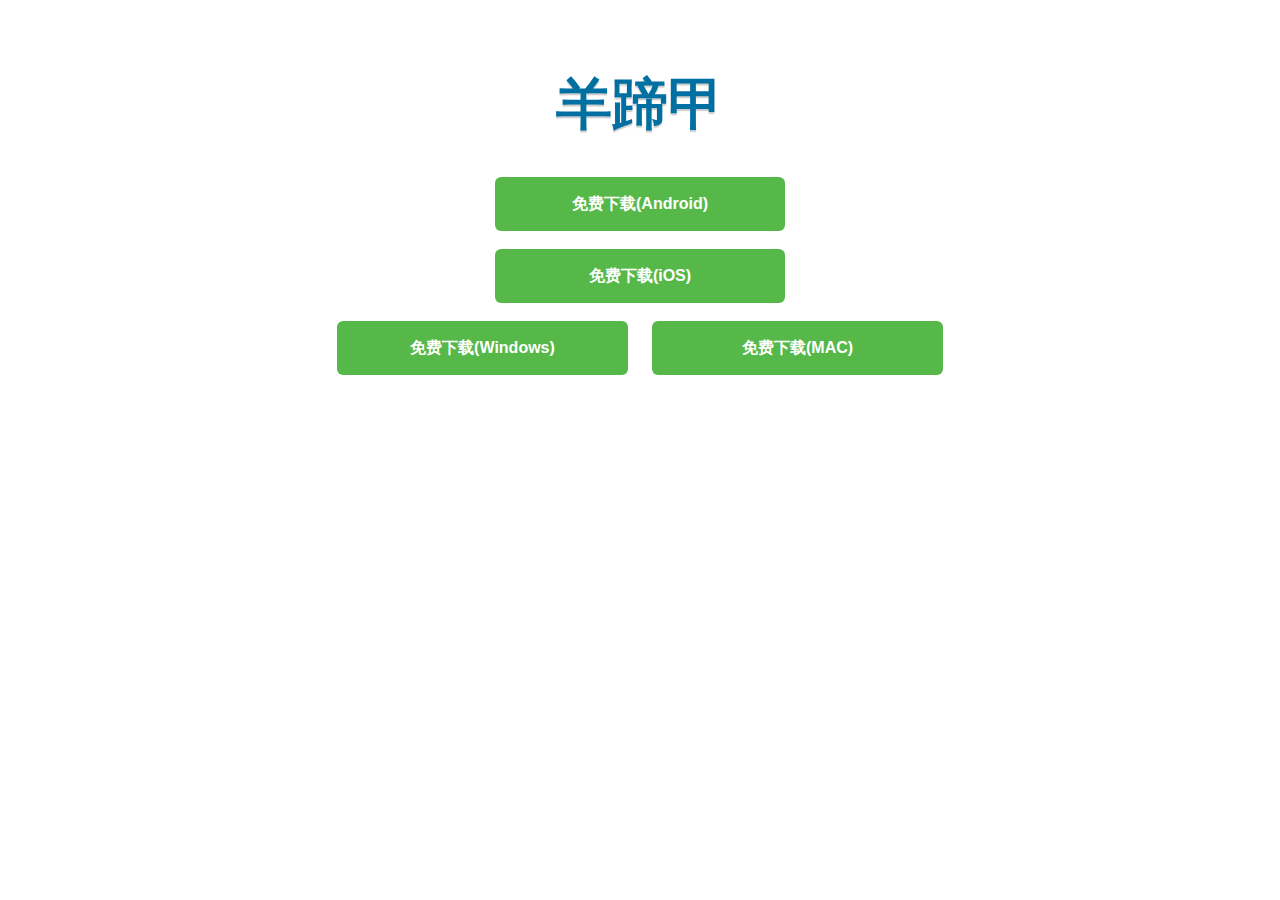
<file: static/download.html>
<!DOCTYPE html>
<html>
<head>
    <meta charset="UTF-8">
    <title>羊蹄甲</title>
    <style>
        @charset "UTF-8";
        /* line 1, style.scss */
        * {
            padding: 0;
            margin: 0;
            -webkit-font-smoothing: antialiased;
            font-family: "Lantinghei SC", "Open Sans", Arial, "Hiragino Sans GB", "Microsoft YaHei", "微软雅黑", "STHeiti", "WenQuanYi Micro Hei", SimSun, sans-serif;
        }

        /* line 8, style.scss */
        .container {
            width: 800px;
            min-height: 900px;
            margin: 0 auto;
            text-align: center;
        }

        /* line 13, style.scss */
        .container h1 {
            font-size: 56px;
            font-weight: 700;
            line-height: 1.2;
            color: #0070A2;
            padding: 70px 0 20px;
            text-shadow: 0 2px 1px rgba(0, 0, 0, 0.2);
        }

        /* line 21, style.scss */
        .container .desc {
            font-size: 24px;
            color: #555;
            padding-bottom: 40px;
        }

        /* line 26, style.scss */
        .container .btn {
            display: inline-block;
            color: white;
            text-align: center;
            background-color: #55595e;
            padding: 0.6rem 0.8rem;
            margin-top: 1rem;
            cursor: pointer;
            -webkit-border-radius: 6px;
            text-decoration: none;
            -moz-border-radius: 6px;
            border-radius: 6px;
            -webkit-transition: background-color 0.25s ease;
            -moz-transition: background-color 0.25s ease;
            -ms-transition: background-color 0.25s ease;
            -o-transition: background-color 0.25s ease;
            transition: background-color 0.25s ease;
        }

        /* line 43, style.scss */
        .container .btn.btn-download {
            height: 54px;
            width: 265px;
            font-weight: 600;
            line-height: 54px;
            padding-top: 0;
            padding-bottom: 0;
            margin-top: 0;
        }

        /* line 52, style.scss */
        .container .btn.green {
            background-color: #55b848;
        }

        /* line 54, style.scss */
        .container .btn.green:hover {
            background-color: #4ca640;
        }

        /* line 59, style.scss */
        .container .download-wrap {
            padding-top: 20px;
            text-align: center;
        }

        /* line 62, style.scss */
        .container .download-wrap .btn {
            margin: 0 10px;
        }
    </style>
</head>
<body>
<div class="container">
    <h1>羊蹄甲</h1>
    <div class="download-wrap">
        <a href="http://shouji.baidu.com/software/11122776.html"
           target="_blank" class="btn btn-download green">免费下载(Android)</a>
        <br>
        <br>
        <a href="https://itunes.apple.com/us/app/yang-ti-jia/id923695740?mt=8" target="_blank"
           class="btn btn-download green">免费下载(iOS)</a>
        <br>
        <br>
        <a href="/static/羊蹄甲.exe" target="_blank" class="btn btn-download green">免费下载(Windows)</a>        
        <a href="/static/羊蹄甲.dmg" target="_blank" class="btn btn-download green">免费下载(MAC)</a>
    </div>
</div>
</body>
</html>
</file>
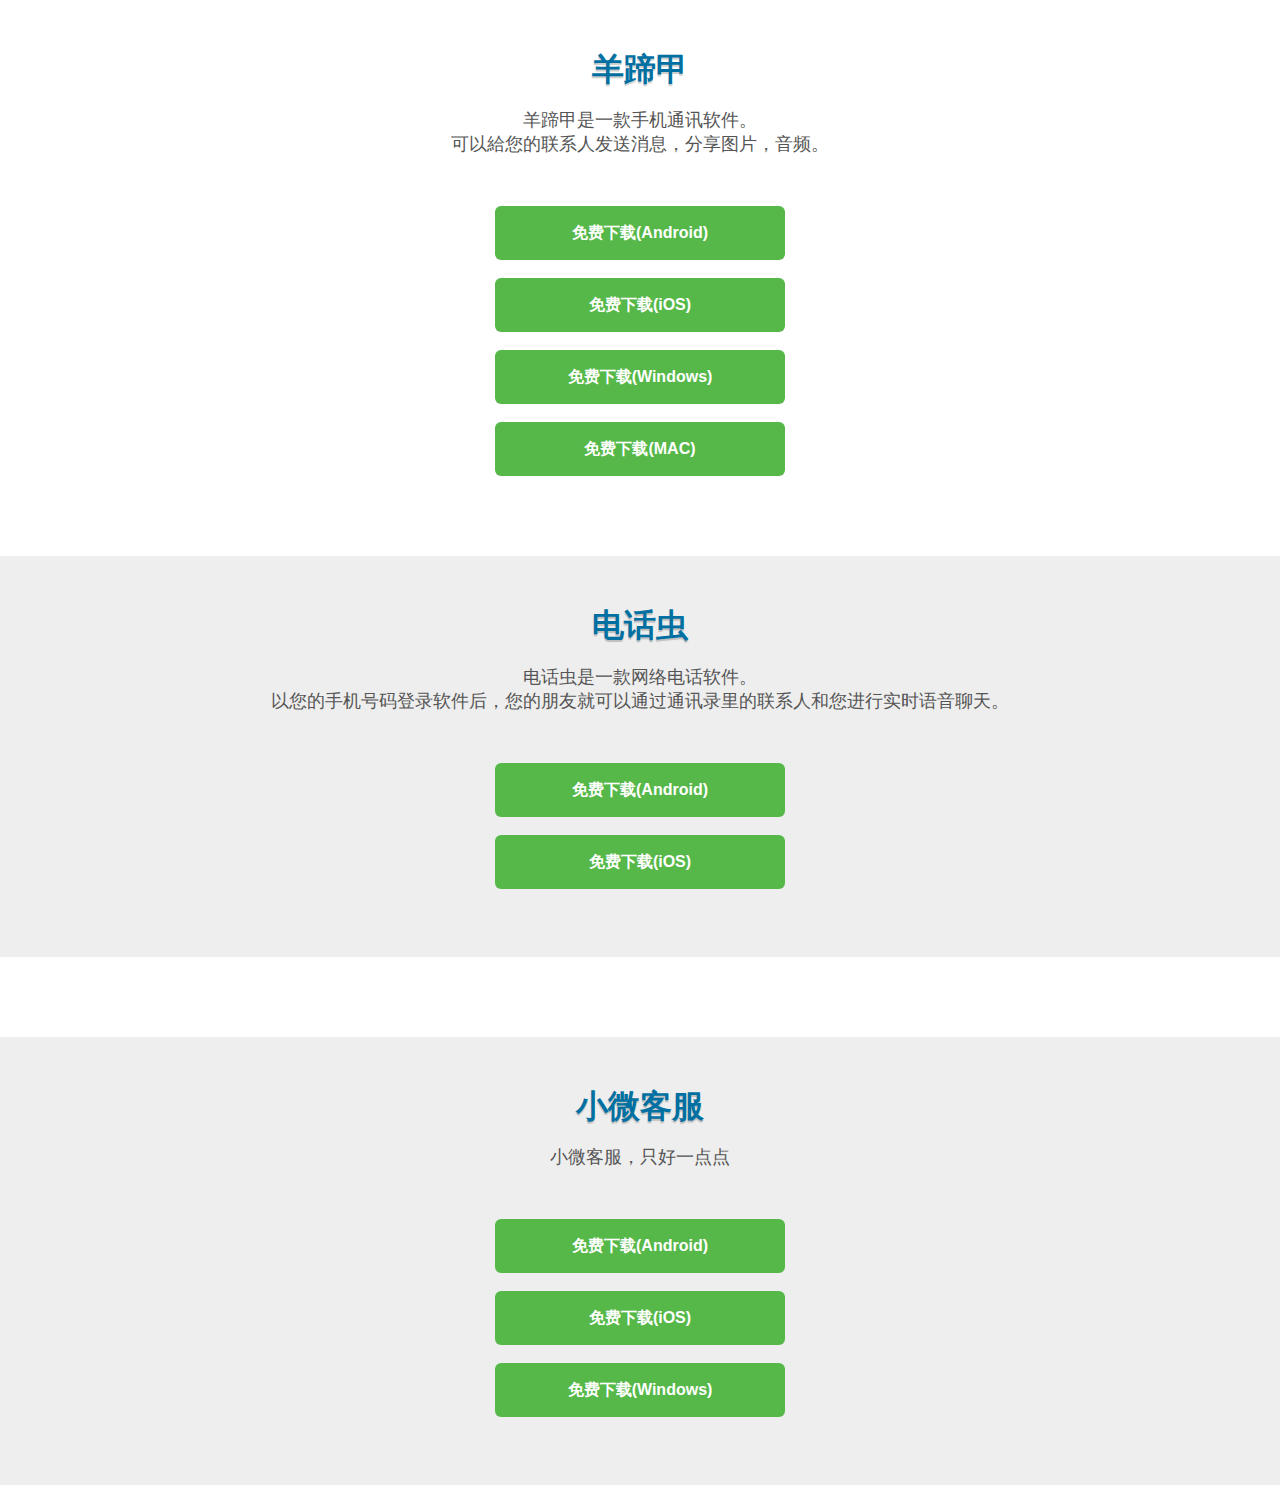
<file: static/download_center.html>
<!DOCTYPE html>
<html>
<head>
    <meta charset="UTF-8">
    <title>羊蹄甲</title>
    <style>
        @charset "UTF-8";
        /* line 1, style.scss */
        * {
            padding: 0;
            margin: 0;
            -webkit-font-smoothing: antialiased;
            font-family: "Lantinghei SC", "Open Sans", Arial, "Hiragino Sans GB", "Microsoft YaHei", "微软雅黑", "STHeiti", "WenQuanYi Micro Hei", SimSun, sans-serif;
        }

        /* line 8, style.scss */
        .container {
        {#            width: 800px;#} min-height: 900px;
            margin: 0 auto;
            text-align: center;
        }

        /* line 13, style.scss */
        .container h1 {
            font-size: 32px;
            font-weight: 700;
            line-height: 1.2;
            color: #0070A2;
            padding: 50px 0 20px;
            text-shadow: 0 2px 1px rgba(0, 0, 0, 0.2);
        }

        /* line 21, style.scss */
        .container .desc {
            font-size: 18px;
            color: #555;
            padding:0 30px 30px;
        }

        /* line 26, style.scss */
        .container .btn {
            display: inline-block;
            color: white;
            text-align: center;
            background-color: #55595e;
            padding: 0.6rem 0.8rem;
            margin-top: 1rem;
            cursor: pointer;
            -webkit-border-radius: 6px;
            text-decoration: none;
            -moz-border-radius: 6px;
            border-radius: 6px;
            -webkit-transition: background-color 0.25s ease;
            -moz-transition: background-color 0.25s ease;
            -ms-transition: background-color 0.25s ease;
            -o-transition: background-color 0.25s ease;
            transition: background-color 0.25s ease;
        }

        /* line 43, style.scss */
        .container .btn.btn-download {
            height: 54px;
            width: 265px;
            font-weight: 600;
            line-height: 54px;
            padding-top: 0;
            padding-bottom: 0;
            margin-top: 0;
        }

        /* line 52, style.scss */
        .container .btn.green {
            background-color: #55b848;
        }

        /* line 54, style.scss */
        .container .btn.green:hover {
            background-color: #4ca640;
        }

        /* line 59, style.scss */
        .container .download-wrap {
            padding-top: 20px;
            text-align: center;
        }

        /* line 62, style.scss */
        .container .download-wrap .btn {
            margin: 0 10px;
        }

        .panel {
            background-color: #eee;
            margin-top: 80px;
            padding-bottom: 50px;

        }
    </style>
</head>
<body>
<div class="container">
    <div class="panel-odd">
        <h1>羊蹄甲</h1>
        <div class="desc">
            羊蹄甲是一款手机通讯软件。<br/>
            可以給您的联系人发送消息，分享图片，音频。
        </div>
        <div class="download-wrap">
            <a href="http://shouji.baidu.com/software/11122776.html"
               target="_blank" class="btn btn-download green">免费下载(Android)</a>
            <br>
            <br>
            <a href="https://itunes.apple.com/us/app/yang-ti-jia/id923695740?mt=8" target="_blank"
               class="btn btn-download green">免费下载(iOS)</a>
            <br>
            <br>
            <a href="/static/羊蹄甲.exe" target="_blank" class="btn btn-download green">免费下载(Windows)</a>
            <br>
            <br>
            <a href="/static/羊蹄甲.dmg" target="_blank" class="btn btn-download green">免费下载(MAC)</a>
        </div>
    </div>
    <div class="panel">
        <h1>电话虫</h1>
        <div class="desc">
            电话虫是一款网络电话软件。<br/>
            以您的手机号码登录软件后，您的朋友就可以通过通讯录里的联系人和您进行实时语音聊天。
        </div>
        <div class="download-wrap">
            <a href="http://shouji.baidu.com/software/21815713.html"
               target="_blank" class="btn btn-download green">免费下载(Android)</a>
            <br>
            <br>
            <a href="https://itunes.apple.com/cn/app/dian-hua-chong/id939167209?mt=8" target="_blank"
               class="btn btn-download green">免费下载(iOS)</a>
            <br>
            <br>
        </div>
    </div>

    <div class="panel">
        <h1>小微客服</h1>
        <div class="desc">
            小微客服，只好一点点<br/>
        </div>
        <div class="download-wrap">
            <a href="http://shouji.baidu.com/software/9513676.html"
               target="_blank" class="btn btn-download green">免费下载(Android)</a>
            <br>
            <br>
            
            <a href="https://itunes.apple.com/cn/app/xiao-wei-ke-fu/id1124035038?mt=8" target="_blank"
               class="btn btn-download green">免费下载(iOS)</a>
            <br>
            <br>
            <a href="/static/小微客服.exe" target="_blank" class="btn btn-download green">免费下载(Windows)</a>
            <br>
            <br>            
        </div>
    </div>
    

</div>
</body>
</html>
</file>
